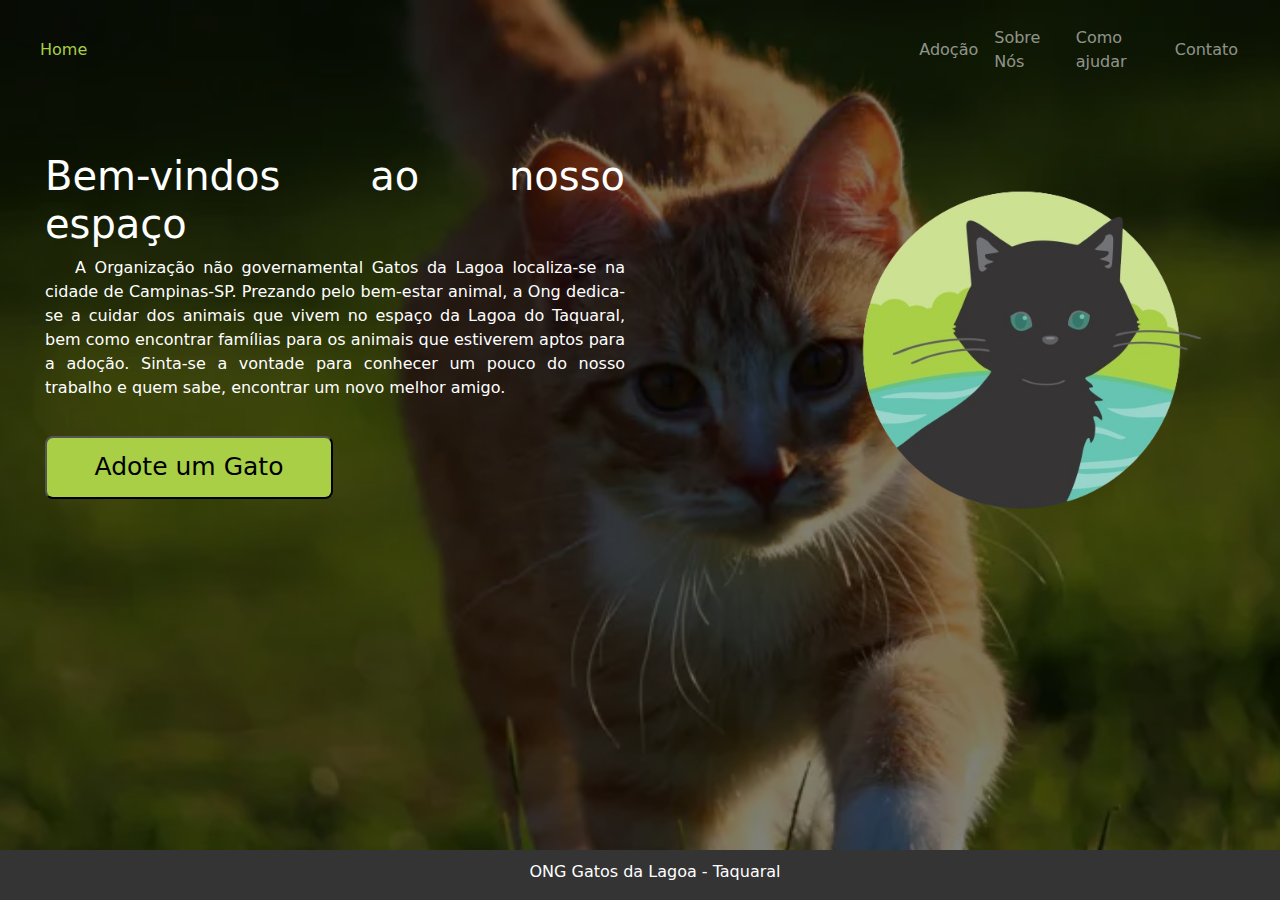
<file: Index.html>
<!doctype html>
<html lang="en">

<head>
    <meta charset="utf-8">
    <meta name="viewport" content="width=device-width, initial-scale=1">
    <title>Gatos da Lagoa</title>
    <link href="https://cdn.jsdelivr.net/npm/bootstrap@5.3.3/dist/css/bootstrap.min.css" rel="stylesheet"
        integrity="sha384-QWTKZyjpPEjISv5WaRU9OFeRpok6YctnYmDr5pNlyT2bRjXh0JMhjY6hW+ALEwIH" crossorigin="anonymous">
    <link rel=stylesheet href="style.css">
    </link>

</head>

<body>
    <header class="Gato img-responsive">
        <div class="um">
            <div class="titulo">
                <p><a class="nav-link active" aria-current="page" href="Index.html">Home</a></p>
            </div>
            <div class="navigator">
                <nav class="navbar navbar-expand-lg navbar-dark shadow-5-strong">
                    <div class="container-fluid">
                        <button class="navbar-toggler" type="button" data-bs-toggle="collapse"
                            data-bs-target="#navbarNav" aria-controls="navbarNav" aria-expanded="false"
                            aria-label="Toggle navigation">
                            <span class="navbar-toggler-icon"></span>
                        </button>
                        <div class="container-fluid">
                            <ul class="navbar-nav">

                                <div class="rigth collapse navbar-collapse d-flex" id="navbarNav">
                                    <li class="nav-item">
                                        <a class="nav-link" href="adocao.html">Adoção</a>
                                    </li>
                                    <li class="nav-item">
                                        <a class="nav-link" href="#">Sobre Nós</a>
                                    </li>
                                    <li class="nav-item">
                                        <a class="nav-link" href="#">Como ajudar</a>
                                    </li>
                                    <li class="nav-item">
                                        <a class="nav-link" href="#">Contato</a>
                                    </li>
                                </div>
                        </div>
                        </ul>
                    </div>
                </nav>
            </div>
        </div>
            <div class="dois">
                <div class="textTotal">
                <h1 class="text">Bem-vindos ao nosso espaço</h1>
                <p class="text">A Organização não governamental Gatos da Lagoa localiza-se na cidade de Campinas-SP.
                    Prezando pelo bem-estar animal, a Ong dedica-se a cuidar dos animais que vivem no espaço
                    da Lagoa do Taquaral, bem como encontrar famílias para os animais que estiverem aptos para a adoção.
                    Sinta-se
                    a vontade para conhecer um pouco do nosso trabalho e quem sabe, encontrar um novo melhor amigo.
                </p>
                <button class="Adote" >Adote um Gato</button>
                </div>
                <img src="imagens/gto2.png" alt="logo" class="gato-dois">
            </div>
        
        </div>

    </header>
    <footer>
       <p> ONG Gatos da Lagoa - Taquaral</p>
    </footer>


    <script src="https://cdn.jsdelivr.net/npm/bootstrap@5.3.3/dist/js/bootstrap.bundle.min.js"
        integrity="sha384-YvpcrYf0tY3lHB60NNkmXc5s9fDVZLESaAA55NDzOxhy9GkcIdslK1eN7N6jIeHz"
        crossorigin="anonymous"></script>
</body>

</html>
</file>
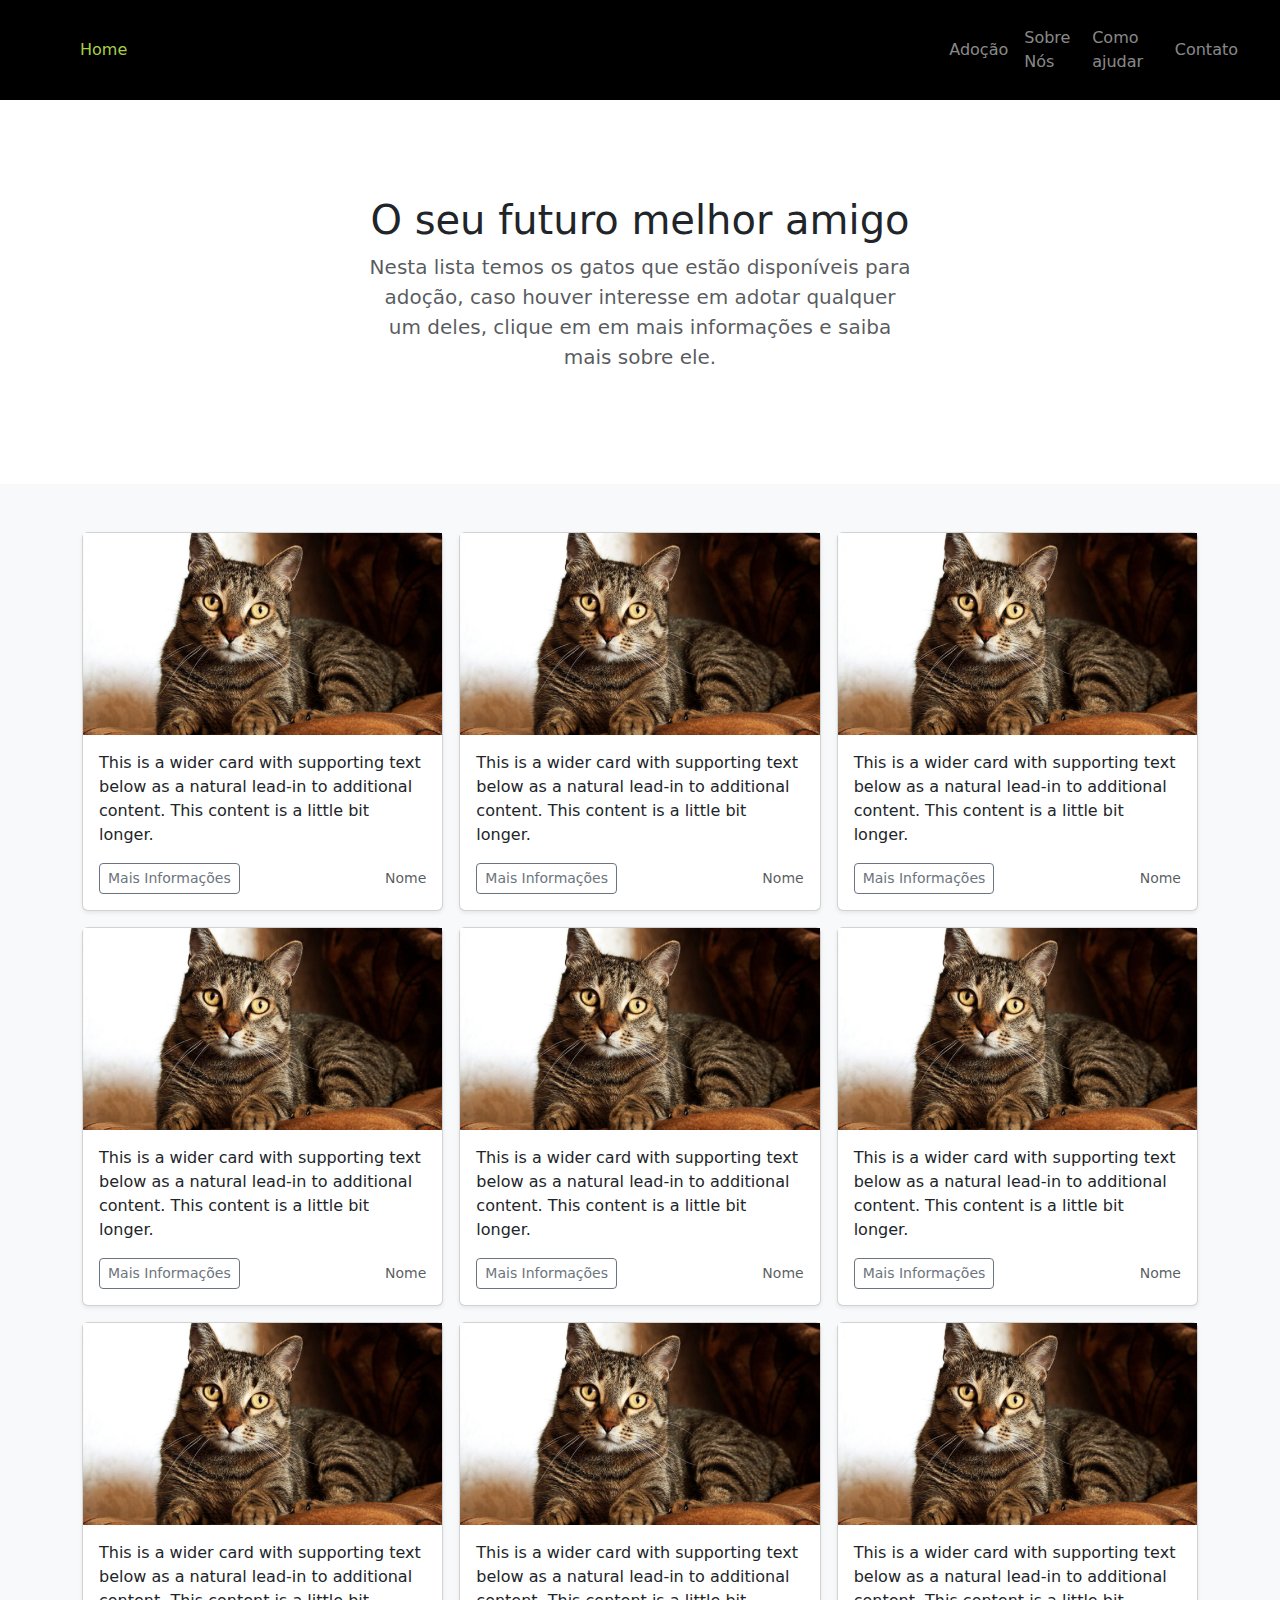
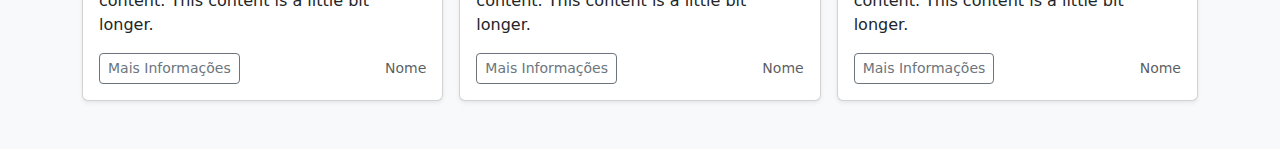
<file: adocao.html>
<!DOCTYPE html>
<html lang="en">

<head>
    <meta charset="UTF-8">
    <meta name="viewport" content="width=device-width, initial-scale=1.0">
    <title>Gatos da Lagoa</title>
    <link href="https://cdn.jsdelivr.net/npm/bootstrap@5.3.3/dist/css/bootstrap.min.css" rel="stylesheet"
        integrity="sha384-QWTKZyjpPEjISv5WaRU9OFeRpok6YctnYmDr5pNlyT2bRjXh0JMhjY6hW+ALEwIH" crossorigin="anonymous">
    <link rel=stylesheet href="style2.css">
    </link>

<body>
    <header>
        <div class="um">
            <div class="titulo">
                <p><a class="nav-link active" aria-current="page" href="Index.html">Home</a></p>
            </div>
            <div class="navigator">
                <nav class="navbar navbar-expand-lg navbar-dark shadow-5-strong">
                    <div class="container-fluid">
                        <button class="navbar-toggler" type="button" data-bs-toggle="collapse"
                            data-bs-target="#navbarNav" aria-controls="navbarNav" aria-expanded="false"
                            aria-label="Toggle navigation">
                            <span class="navbar-toggler-icon"></span>
                        </button>
                        <div class="container-fluid">
                            <ul class="navbar-nav">

                                <div class="rigth collapse navbar-collapse d-flex" id="navbarNav">
                                    <li class="nav-item">
                                        <a class="nav-link" href="adocao.html">Adoção</a>
                                    </li>
                                    <li class="nav-item">
                                        <a class="nav-link" href="#">Sobre Nós</a>
                                    </li>
                                    <li class="nav-item">
                                        <a class="nav-link" href="#">Como ajudar</a>
                                    </li>
                                    <li class="nav-item">
                                        <a class="nav-link" href="#">Contato</a>
                                    </li>
                                </div>
                        </div>
                        </ul>
                    </div>
                </nav>
            </div>
        </div>
    </header>
    <main>

        <section class="py-5 text-center container">
            <div class="row py-lg-5">
                <div class="col-lg-6 col-md-8 mx-auto">
                    <h1 class="fw-light">O seu futuro melhor amigo</h1>
                    <p class="lead text-body-secondary">Nesta lista temos os gatos que estão disponíveis para adoção, caso houver interesse
                        em adotar qualquer um deles, clique em em mais informações e saiba mais sobre ele.
                    </p>
                </div>
            </div>
        </section>

        <div class="album py-5 bg-body-tertiary">
            <div class="container">

                <div class="row row-cols-1 row-cols-sm-2 row-cols-md-3 g-3">
                    <div class="col">
                        <div class="card shadow-sm">
                                <title>Gato</title>
                                <img src="imagens/gato3.png" alt="gato">
                            <div class="card-body">
                                <p class="card-text">This is a wider card with supporting text below as a natural
                                    lead-in to additional content. This content is a little bit longer.</p>
                                <div class="d-flex justify-content-between align-items-center">
                                    <div class="btn-group">
                                        <button type="button" class="btn btn-sm btn-outline-secondary">Mais Informações</button>
                                    </div>
                                    <small class="text-body-secondary">Nome</small>
                                </div>
                            </div>
                        </div>
                    </div>
                    <div class="col">
                        <div class="card shadow-sm">
                                <title>Gato</title>
                                <img src="imagens/gato3.png" alt="gato">
                            <div class="card-body">
                                <p class="card-text">This is a wider card with supporting text below as a natural
                                    lead-in to additional content. This content is a little bit longer.</p>
                                <div class="d-flex justify-content-between align-items-center">
                                    <div class="btn-group">
                                        <button type="button" class="btn btn-sm btn-outline-secondary">Mais Informações</button>
                                    </div>
                                    <small class="text-body-secondary">Nome</small>
                                </div>
                            </div>
                        </div>
                    </div>
                    <div class="col">
                        <div class="card shadow-sm">
                                <title>Gato</title>
                                <img src="imagens/gato3.png" alt="gato">
                            <div class="card-body">
                                <p class="card-text">This is a wider card with supporting text below as a natural
                                    lead-in to additional content. This content is a little bit longer.</p>
                                <div class="d-flex justify-content-between align-items-center">
                                    <div class="btn-group">
                                        <button type="button" class="btn btn-sm btn-outline-secondary">Mais Informações</button>
                                    </div>
                                    <small class="text-body-secondary">Nome</small>
                                </div>
                            </div>
                        </div>
                    </div>

                    <div class="col">
                        <div class="card shadow-sm">
                                <title>Gato</title>
                                <img src="imagens/gato3.png" alt="gato">
                            <div class="card-body">
                                <p class="card-text">This is a wider card with supporting text below as a natural
                                    lead-in to additional content. This content is a little bit longer.</p>
                                <div class="d-flex justify-content-between align-items-center">
                                    <div class="btn-group">
                                        <button type="button" class="btn btn-sm btn-outline-secondary">Mais Informações</button>
                                    </div>
                                    <small class="text-body-secondary">Nome</small>
                                </div>
                            </div>
                        </div>
                    </div>
                    <div class="col">
                        <div class="card shadow-sm">
                                <title>Gato</title>
                                <img src="imagens/gato3.png" alt="gato">
                            <div class="card-body">
                                <p class="card-text">This is a wider card with supporting text below as a natural
                                    lead-in to additional content. This content is a little bit longer.</p>
                                <div class="d-flex justify-content-between align-items-center">
                                    <div class="btn-group">
                                        <button type="button" class="btn btn-sm btn-outline-secondary">Mais Informações</button>
                                    </div>
                                    <small class="text-body-secondary">Nome</small>
                                </div>
                            </div>
                        </div>
                    </div>
                    <div class="col">
                        <div class="card shadow-sm">
                                <title>Gato</title>
                                <img src="imagens/gato3.png" alt="gato">
                            <div class="card-body">
                                <p class="card-text">This is a wider card with supporting text below as a natural
                                    lead-in to additional content. This content is a little bit longer.</p>
                                <div class="d-flex justify-content-between align-items-center">
                                    <div class="btn-group">
                                        <button type="button" class="btn btn-sm btn-outline-secondary">Mais Informações</button>
                                    </div>
                                    <small class="text-body-secondary">Nome</small>
                                </div>
                            </div>
                        </div>
                    </div>
                    <div class="col">
                        <div class="card shadow-sm">
                                <title>Gato</title>
                                <img src="imagens/gato3.png" alt="gato">
                            <div class="card-body">
                                <p class="card-text">This is a wider card with supporting text below as a natural
                                    lead-in to additional content. This content is a little bit longer.</p>
                                <div class="d-flex justify-content-between align-items-center">
                                    <div class="btn-group">
                                        <button type="button" class="btn btn-sm btn-outline-secondary">Mais Informações</button>
                                    </div>
                                    <small class="text-body-secondary">Nome</small>
                                </div>
                            </div>
                        </div>
                    </div>
                    <div class="col">
                        <div class="card shadow-sm">
                                <title>Gato</title>
                                <img src="imagens/gato3.png" alt="gato">
                            <div class="card-body">
                                <p class="card-text">This is a wider card with supporting text below as a natural
                                    lead-in to additional content. This content is a little bit longer.</p>
                                <div class="d-flex justify-content-between align-items-center">
                                    <div class="btn-group">
                                        <button type="button" class="btn btn-sm btn-outline-secondary">Mais Informações</button>
                                    </div>
                                    <small class="text-body-secondary">Nome</small>
                                </div>
                            </div>
                        </div>
                    </div>
                    <div class="col">
                        <div class="card shadow-sm">
                                <title>Gato</title>
                                <img src="imagens/gato3.png" alt="gato">
                            <div class="card-body">
                                <p class="card-text">This is a wider card with supporting text below as a natural
                                    lead-in to additional content. This content is a little bit longer.</p>
                                <div class="d-flex justify-content-between align-items-center">
                                    <div class="btn-group">
                                        <button type="button" class="btn btn-sm btn-outline-secondary">Mais Informações</button>
                                    </div>
                                    <small class="text-body-secondary">Nome</small>
                                </div>
                            </div>
                        </div>
                    </div>
                </div>
            </div>
        </div>

    </main>











    <script src="https://cdn.jsdelivr.net/npm/bootstrap@5.3.3/dist/js/bootstrap.bundle.min.js"
        integrity="sha384-YvpcrYf0tY3lHB60NNkmXc5s9fDVZLESaAA55NDzOxhy9GkcIdslK1eN7N6jIeHz"
        crossorigin="anonymous"></script>
</body>

</html>
</file>
<file: style.css>
header{
    display: flex;
    justify-content: space-between;
    align-items: flex-start;
    align-content: center;
    height: 500px;

    
}

body {
    background-color: black;
    height: 100%;
}

.img-responsive{
    display: flex;
    align-items: center;
    flex-direction: column;
}



header::before{
    content: "";
    position: absolute;
    inset: 0;
    background-image: url("imagens/gato1.png");
    width: 100%;
    background-repeat: no-repeat no-repeat;
    background-size: cover;
    background-position: bottom;
    z-index: -1;
    opacity: 0.5;
}

.titulo{
    color:  #A9CF46;
    text-decoration: solid;
    margin-right: 800px;
}


.gato-dois{
    margin-top: 50px;
    margin-right: 30px;
    width: auto;
    height: auto;
    max-width: 400px;
    max-height: 400px;
}

.um{
    display: flex;
    align-items: baseline;
    flex-direction: row;
    justify-content: space-between;
    padding: 10px;
}

.dois{
    display: flex;
    flex-direction: row;
    align-items: center;
}

.text{
    margin-right: 200px;
    margin-left: 20px;
    opacity: 1;
    color: white;

}

.textTotal{
    display: flex;
    flex-direction: column;
    justify-items: center;
    width: 800px;
    text-align: justify;
    align-items: center;
}

p{
    text-indent: 30px;
}

.Adote{
    align-self: flex-start;
    background-color: #A9CF46;
    color: black;
    width: 288px;
    height: 63px;
    top: 428px;
    left: 146px;
    border-radius: 8px;
    margin-left: 20px;
    font-weight: 500;
    font-size: 25px;
    margin-top: 20px;

}

footer{
width: 100%;
opacity: 0px;
text-align: center;
background-color:#343434;
color: white;
position: absolute;
bottom: 0;
}

footer p{
    margin-top: 10px;
}
</file>
<file: style2.css>
header{
   background-color: black;
   align-items: baseline;
   display: flex;
   justify-content: space-between;
   align-items: flex-start;
   align-content: center;
   
}

.titulo{
    color:  #A9CF46;
    text-decoration: solid;
    margin-right: 790px;
    margin-left: 70px;
}

.um{
    display: flex;
    align-items: baseline;
    flex-direction: row;
    justify-content: space-between;
    padding: 10px;
}
</file>
